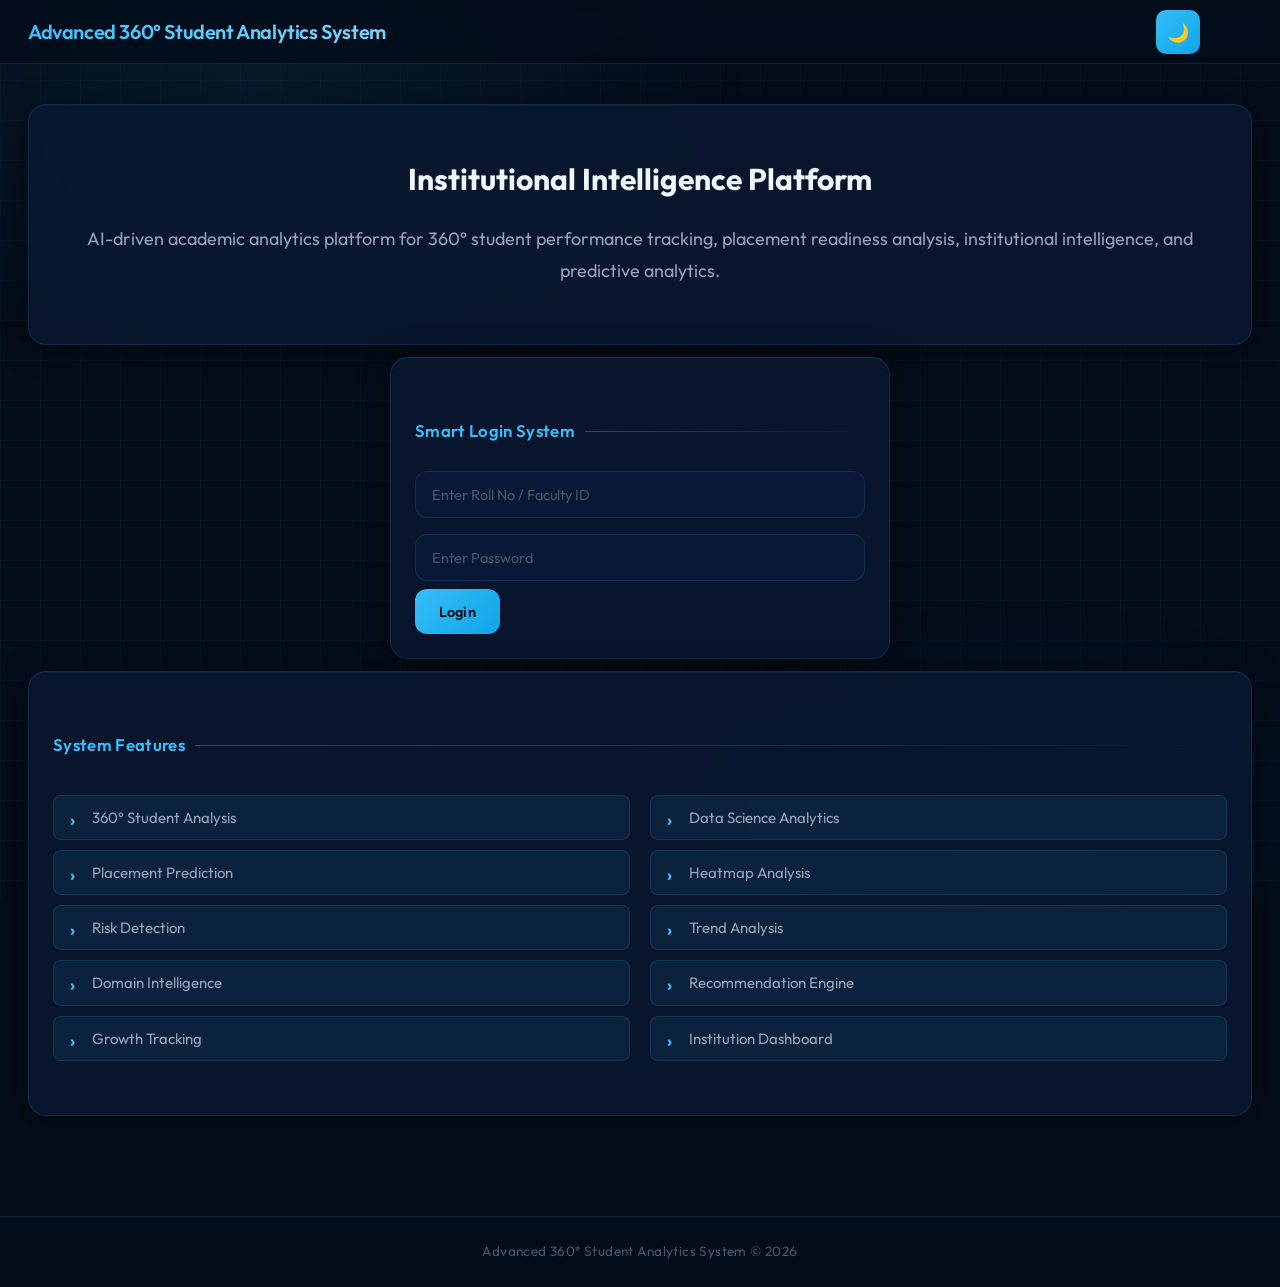
<file: index.html>
<!DOCTYPE html>
<html lang="en">

<head>

    <meta charset="UTF-8">

    <meta name="viewport"
          content="width=device-width, initial-scale=1.0">

    <title>
        Advanced 360° Student Analytics System
    </title>

    <link rel="stylesheet"
          href="css/style.css">

</head>

<body>


    <!-- HEADER -->
    <header>

        <h1>

            Advanced 360° Student Analytics System

        </h1>

        <button id="themeToggle"
            class="theme-toggle">
        🌙
    </button>

    </header>



    <!-- MAIN CONTAINER -->
    <div class="container">


        <!-- HERO -->
        <div class="card"
             style="text-align:center;
                    padding:50px;">

            <h1 style="margin-bottom:20px;">

                Institutional Intelligence Platform

            </h1>

            <p style="font-size:18px;
                      line-height:1.8;">

                AI-driven academic analytics platform
                for 360° student performance tracking,
                placement readiness analysis,
                institutional intelligence,
                and predictive analytics.

            </p>

        </div>



        <!-- SMART LOGIN -->
        <div class="card"
             style="max-width:500px;
                    margin:auto;">

            <h2 class="section-title"
                style="text-align:center;">

                Smart Login System

            </h2>


            <input type="text"
                   id="userID"
                   placeholder="Enter Roll No / Faculty ID">

            <input type="password"
                   id="password"
                   placeholder="Enter Password">

            <button onclick="smartLogin()">

                Login

            </button>

        </div>



        <!-- FEATURES -->
        <div class="card">

            <h2 class="section-title">

                System Features

            </h2>

            <div class="grid">

                <div>

                    <ul class="recommendation-list">

                        <li>360° Student Analysis</li>

                        <li>Placement Prediction</li>

                        <li>Risk Detection</li>

                        <li>Domain Intelligence</li>

                        <li>Growth Tracking</li>

                    </ul>

                </div>

                <div>

                    <ul class="recommendation-list">

                        <li>Data Science Analytics</li>

                        <li>Heatmap Analysis</li>

                        <li>Trend Analysis</li>

                        <li>Recommendation Engine</li>

                        <li>Institution Dashboard</li>

                    </ul>

                </div>

            </div>

        </div>


    </div>



    <!-- FOOTER -->
    <footer>

        Advanced 360° Student Analytics System
        © 2026

    </footer>


    <!-- JS -->
    <script src="js/config.js"></script>

    <script src="js/fetchData.js"></script>

    <script src="js/login.js"></script>

    <script src="js/theme.js"></script>


</body>

</html>
</file>
<file: css/style.css>
/* ═══════════════════════════════════════════════════
   FONTS
═══════════════════════════════════════════════════ */
@import url('https://fonts.googleapis.com/css2?family=Outfit:wght@300;400;500;600;700&family=JetBrains+Mono:wght@400;600&display=swap');

/* ═══════════════════════════════════════════════════
   DESIGN TOKENS
═══════════════════════════════════════════════════ */
:root{
    --bg-base:        #040d1a;
    --bg-surface:     #071224;
    --bg-card:        rgba(10,24,48,0.85);
    --bg-glass:       rgba(14,30,60,0.60);
    --bg-input:       rgba(10,28,58,0.70);

    --accent:         #38bdf8;
    --accent-glow:    rgba(56,189,248,0.18);
    --accent-mid:     #0ea5e9;
    --accent-dim:     rgba(56,189,248,0.08);

    --text-primary:   #f0f8ff;
    --text-secondary: #94a3b8;
    --text-muted:     #475569;

    --border:         rgba(56,189,248,0.12);
    --border-hover:   rgba(56,189,248,0.35);

    --red:   #ef4444;
    --amber: #f59e0b;
    --green: #22c55e;

    --radius-sm: 8px;
    --radius-md: 12px;
    --radius-lg: 18px;
    --radius-xl: 24px;

    --shadow-card:   0 4px 32px rgba(0,0,0,0.45), 0 1px 0 rgba(56,189,248,0.06) inset;
    --shadow-hover:  0 12px 48px rgba(0,0,0,0.55), 0 0 0 1px rgba(56,189,248,0.25);
    --shadow-glow:   0 0 32px rgba(56,189,248,0.20);

    --trans: 0.22s cubic-bezier(0.34,1.56,0.64,1);
    --trans-fast: 0.15s ease;
}

/* ═══════════════════════════════════════════════════
   RESET + BASE
═══════════════════════════════════════════════════ */
*{
    margin: 0;
    padding: 0;
    box-sizing: border-box;
}

::selection{
    background: rgba(56,189,248,0.30);
    color: var(--text-primary);
}

html{
    scroll-behavior: smooth;
}

body{
    font-family: 'Outfit', system-ui, sans-serif;
    background: var(--bg-base);
    color: var(--text-primary);
    min-height: 100vh;
    font-size: 15px;
    line-height: 1.6;
    overflow-x: hidden;

    /* Subtle animated grid background */
    background-image:
        linear-gradient(rgba(56,189,248,0.028) 1px, transparent 1px),
        linear-gradient(90deg, rgba(56,189,248,0.028) 1px, transparent 1px);
    background-size: 40px 40px;
    background-attachment: fixed;
}

/* Radial ambient glow behind page */
body::before{
    content: '';
    position: fixed;
    inset: 0;
    pointer-events: none;
    z-index: 0;
    background:
        radial-gradient(ellipse 60% 50% at 20% 10%, rgba(56,189,248,0.07) 0%, transparent 65%),
        radial-gradient(ellipse 50% 40% at 80% 90%, rgba(14,165,233,0.05) 0%, transparent 60%);
}

/* ═══════════════════════════════════════════════════
   HEADER
═══════════════════════════════════════════════════ */
header{
    position: sticky;
    top: 0;
    z-index: 100;
    background: rgba(4,13,26,0.80);
    backdrop-filter: blur(20px) saturate(1.4);
    -webkit-backdrop-filter: blur(20px) saturate(1.4);
    padding: 0 28px;
    height: 64px;
    display: flex;
    justify-content: space-between;
    align-items: center;
    border-bottom: 1px solid var(--border);
    animation: slideDown 0.5s ease both;
}

header h1,
header h2{
    font-size: 1.25rem;
    font-weight: 600;
    letter-spacing: -0.02em;
    background: linear-gradient(135deg, var(--accent) 0%, #7dd3fc 100%);
    -webkit-background-clip: text;
    -webkit-text-fill-color: transparent;
    background-clip: text;
}

@keyframes slideDown{
    from{ opacity:0; transform:translateY(-12px); }
    to{   opacity:1; transform:translateY(0); }
}

/* ═══════════════════════════════════════════════════
   CONTAINER
═══════════════════════════════════════════════════ */
.container{
    padding: 28px;
    position: relative;
    z-index: 1;
    transition: margin-right 0.3s ease, width 0.3s ease;
}

.container.shift{
    margin-right: 260px;
    width: calc(100% - 260px);
}

/* ═══════════════════════════════════════════════════
   LOGIN
═══════════════════════════════════════════════════ */
.login-container{
    width: 420px;
    max-width: 92%;
    margin: 80px auto;
    background: var(--bg-card);
    backdrop-filter: blur(24px);
    -webkit-backdrop-filter: blur(24px);
    padding: 48px 44px;
    border-radius: var(--radius-xl);
    border: 1px solid var(--border);
    box-shadow: var(--shadow-card);
    animation: fadeUp 0.5s ease both;

    /* Glowing top edge */
    position: relative;
    overflow: hidden;
}

.login-container::before{
    content: '';
    position: absolute;
    top: 0; left: 10%; right: 10%;
    height: 1px;
    background: linear-gradient(90deg, transparent, var(--accent), transparent);
    opacity: 0.7;
}

.login-container h2{
    text-align: center;
    margin-bottom: 32px;
    font-size: 1.6rem;
    font-weight: 700;
    letter-spacing: -0.03em;
    background: linear-gradient(135deg, var(--accent), #7dd3fc);
    -webkit-background-clip: text;
    -webkit-text-fill-color: transparent;
    background-clip: text;
}

@keyframes fadeUp{
    from{ opacity:0; transform:translateY(24px); }
    to{   opacity:1; transform:translateY(0); }
}

/* ═══════════════════════════════════════════════════
   FORM ELEMENTS
═══════════════════════════════════════════════════ */
input,
select,
textarea{
    width: 100%;
    padding: 13px 16px;
    margin: 8px 0;
    border: 1px solid var(--border);
    border-radius: var(--radius-md);
    background: var(--bg-input);
    color: var(--text-primary);
    font-family: 'Outfit', sans-serif;
    font-size: 14.5px;
    backdrop-filter: blur(8px);
    -webkit-backdrop-filter: blur(8px);
    transition: border-color var(--trans-fast), box-shadow var(--trans-fast), background var(--trans-fast);
}

input::placeholder,
textarea::placeholder{
    color: var(--text-muted);
}

input:focus,
select:focus,
textarea:focus{
    outline: none;
    border-color: var(--accent);
    background: rgba(10,28,58,0.90);
    box-shadow: 0 0 0 3px rgba(56,189,248,0.14), 0 0 16px rgba(56,189,248,0.08);
}

select option{
    background: var(--bg-surface);
}

button{
    background: linear-gradient(135deg, var(--accent) 0%, var(--accent-mid) 100%);
    color: #040d1a;
    border: none;
    padding: 13px 24px;
    border-radius: var(--radius-md);
    cursor: pointer;
    font-family: 'Outfit', sans-serif;
    font-size: 14.5px;
    font-weight: 600;
    letter-spacing: 0.01em;
    transition: transform var(--trans), box-shadow var(--trans), filter var(--trans-fast);
    position: relative;
    overflow: hidden;
}

button::after{
    content: '';
    position: absolute;
    inset: 0;
    background: rgba(255,255,255,0.12);
    opacity: 0;
    transition: opacity var(--trans-fast);
}

button:hover{
    transform: translateY(-2px);
    box-shadow: 0 8px 24px rgba(56,189,248,0.35);
    filter: brightness(1.08);
}

button:hover::after{ opacity: 1; }
button:active{ transform: translateY(0) scale(0.97); }

/* ═══════════════════════════════════════════════════
   DASHBOARD HEADER ROW
═══════════════════════════════════════════════════ */
.dashboard-header{
    display: flex;
    justify-content: space-between;
    align-items: center;
    padding: 18px 28px;
    padding-right: 80px;
    border-bottom: 1px solid var(--border);
    background: rgba(4,13,26,0.60);
    backdrop-filter: blur(12px);
    -webkit-backdrop-filter: blur(12px);
}

.logout-btn{
    background: rgba(239,68,68,0.12);
    color: #fca5a5;
    border: 1px solid rgba(239,68,68,0.30);
    padding: 9px 20px;
    border-radius: var(--radius-sm);
    cursor: pointer;
    font-weight: 600;
    transition: background var(--trans-fast), box-shadow var(--trans-fast), transform var(--trans);
}

.logout-btn:hover{
    background: rgba(239,68,68,0.22);
    box-shadow: 0 4px 16px rgba(239,68,68,0.20);
    transform: translateY(-1px);
}

/* ═══════════════════════════════════════════════════
   GRID
═══════════════════════════════════════════════════ */
.grid{
    display: grid;
    grid-template-columns: repeat(auto-fit, minmax(280px, 1fr));
    gap: 20px;
    margin: 24px 0;
    overflow: visible;
    /* reserve space so tooltips below the row aren't clipped by next section */
    padding-bottom: 20px;
    margin-bottom: 0px;
}

/* ═══════════════════════════════════════════════════
   CARDS
═══════════════════════════════════════════════════ */
.card{
    background: var(--bg-card);
    backdrop-filter: blur(20px) saturate(1.3);
    -webkit-backdrop-filter: blur(20px) saturate(1.3);
    padding: 24px;
    border-radius: var(--radius-lg);
    border: 1px solid var(--border);
    box-shadow: var(--shadow-card);
    margin-top: 20px;
    margin-bottom: 20px;
    transition: transform var(--trans), box-shadow var(--trans), border-color var(--trans-fast);
    position: relative;
    overflow: visible;     /* tooltips inside cards must not be clipped */
    animation: fadeUp 0.45s ease both;
}

/* Subtle shimmer line on top — clipped with border-radius, no overflow:hidden needed */
.card::before{
    content: '';
    position: absolute;
    top: 0; left: 0; right: 0;
    height: 1px;
    background: linear-gradient(90deg, transparent 0%, rgba(56,189,248,0.45) 50%, transparent 100%);
    border-radius: var(--radius-lg) var(--radius-lg) 0 0;
    opacity: 0;
    transition: opacity 0.3s ease;
    pointer-events: none;
}

.card:hover{
    transform: translateY(-5px);
    box-shadow: var(--shadow-hover);
    border-color: var(--border-hover);
}

.card:hover::before{ opacity: 1; }

.card h3{
    margin-bottom: 16px;
    font-size: 1rem;
    font-weight: 600;
    color: var(--accent);
    letter-spacing: 0.01em;
}

.card p{
    margin: 6px 0;
    line-height: 1.65;
    color: var(--text-secondary);
}

/* Staggered entrance animation for grids */
.grid .card:nth-child(1){ animation-delay: 0.05s; }
.grid .card:nth-child(2){ animation-delay: 0.10s; }
.grid .card:nth-child(3){ animation-delay: 0.15s; }
.grid .card:nth-child(4){ animation-delay: 0.20s; }
.grid .card:nth-child(5){ animation-delay: 0.25s; }
.grid .card:nth-child(6){ animation-delay: 0.30s; }

/* ═══════════════════════════════════════════════════
   KPI BOXES
═══════════════════════════════════════════════════ */
.kpi-box{
    background: var(--bg-card);
    backdrop-filter: blur(20px);
    -webkit-backdrop-filter: blur(20px);
    padding: 28px 24px;
    border-radius: var(--radius-lg);
    border: 1px solid var(--border);
    text-align: center;
    margin: 5px;
    box-shadow: var(--shadow-card);
    position: relative;
    overflow: visible;          /* must stay visible for tooltip */
    isolation: isolate;         /* own stacking context */
    transition: transform var(--trans), box-shadow var(--trans), border-color var(--trans-fast);
    animation: fadeUp 0.45s ease both;
}

/* Raise the hovered box above its siblings so tooltip floats on top */
.kpi-box:hover{
    z-index: 50;
}

.kpi-box::after{
    content: '';
    position: absolute;
    bottom: 0; left: 15%; right: 15%;
    height: 2px;
    background: linear-gradient(90deg, transparent, var(--accent), transparent);
    border-radius: 0 0 2px 2px;
    opacity: 0;
    transition: opacity 0.3s ease;
}

.kpi-box:hover{
    transform: translateY(-5px);
    box-shadow: var(--shadow-hover);
    border-color: var(--border-hover);
}

.kpi-box:hover::after{ opacity: 1; }

.kpi-box h2{
    color: var(--accent);
    margin-top: 10px;
    font-size: 2.4rem;
    font-weight: 700;
    letter-spacing: -0.04em;
    line-height: 1.1;
    /* Number count-up feel — will animate if JS adds .animate class */
    font-variant-numeric: tabular-nums;
}

.kpi-box p,
.kpi-box span{
    color: var(--text-secondary);
    font-size: 0.85rem;
    text-transform: uppercase;
    letter-spacing: 0.06em;
    font-weight: 500;
}

/* ═══════════════════════════════════════════════════
   KPI TOOLTIP
═══════════════════════════════════════════════════ */
.kpi-tooltip{
    display: none;
    position: absolute;
    top: calc(100% + 14px);
    left: 50%;
    transform: translateX(-50%);
    width: 280px;
    background: rgba(4,13,26,0.97);
    backdrop-filter: blur(20px);
    -webkit-backdrop-filter: blur(20px);
    color: var(--text-primary);
    border: 1px solid var(--border-hover);
    border-radius: var(--radius-md);
    padding: 16px 18px;
    text-align: left;
    z-index: 9999;
    box-shadow: 0 20px 48px rgba(0,0,0,0.70), 0 0 0 1px rgba(56,189,248,0.10) inset;
    font-size: 13px;
    line-height: 1.65;
    pointer-events: auto;
    animation: tooltipIn 0.18s ease both;
}

/* Up-pointing arrow caret */
.kpi-tooltip::before{
    content: '';
    position: absolute;
    top: -7px;
    left: 50%;
    transform: translateX(-50%);
    border: 6px solid transparent;
    border-bottom-color: var(--border-hover);
    border-top: none;
}

.kpi-tooltip::after{
    content: '';
    position: absolute;
    top: -5px;
    left: 50%;
    transform: translateX(-50%);
    border: 5px solid transparent;
    border-bottom-color: rgba(4,13,26,0.97);
    border-top: none;
}

.kpi-box:hover .kpi-tooltip{ display: block; }

.kpi-tooltip h4{
    color: var(--accent);
    margin-bottom: 10px;
    font-size: 0.85rem;
    font-weight: 600;
    text-transform: uppercase;
    letter-spacing: 0.06em;
}

@keyframes tooltipIn{
    from{ opacity:0; transform:translateX(-50%) translateY(6px); }
    to{   opacity:1; transform:translateX(-50%) translateY(0); }
}

/* ═══════════════════════════════════════════════════
   SCORE CARDS
═══════════════════════════════════════════════════ */
.score-card{
    text-align: center;
    padding: 28px 24px;
}

.score-card h2{
    font-size: 3rem;
    font-weight: 700;
    letter-spacing: -0.05em;
    background: linear-gradient(135deg, var(--accent) 0%, #7dd3fc 60%, #e0f2fe 100%);
    -webkit-background-clip: text;
    -webkit-text-fill-color: transparent;
    background-clip: text;
    margin-top: 12px;
}

.score-card span{
    color: var(--text-secondary);
    font-size: 0.85rem;
    text-transform: uppercase;
    letter-spacing: 0.06em;
    font-weight: 500;
}

/* ═══════════════════════════════════════════════════
   STATUS COLORS
═══════════════════════════════════════════════════ */
.high{
    background: rgba(34,197,94,0.15) !important;
    color: #86efac !important;
    border: 1px solid rgba(34,197,94,0.30) !important;
}

.medium{
    background: rgba(245,158,11,0.15) !important;
    color: #fcd34d !important;
    border: 1px solid rgba(245,158,11,0.30) !important;
}

.low{
    background: rgba(239,68,68,0.15) !important;
    color: #fca5a5 !important;
    border: 1px solid rgba(239,68,68,0.30) !important;
}

/* ═══════════════════════════════════════════════════
   TABLES
═══════════════════════════════════════════════════ */
.table-container{
    overflow-x: auto;
    border-radius: var(--radius-md);
    border: 1px solid var(--border);
}

.table-container::-webkit-scrollbar{
    height: 6px;
}

.table-container::-webkit-scrollbar-track{
    background: transparent;
}

.table-container::-webkit-scrollbar-thumb{
    background: var(--border-hover);
    border-radius: 3px;
}

table{
    width: 100%;
    border-collapse: collapse;
    font-size: 14px;
}

table th{
    background: rgba(56,189,248,0.07);
    color: var(--accent);
    padding: 14px 16px;
    text-align: center;
    font-size: 0.78rem;
    font-weight: 600;
    text-transform: uppercase;
    letter-spacing: 0.06em;
    border-bottom: 1px solid var(--border);
    position: sticky;
    top: 0;
    backdrop-filter: blur(8px);
    -webkit-backdrop-filter: blur(8px);
}

table td{
    background: transparent;
    padding: 13px 16px;
    text-align: center;
    border-bottom: 1px solid rgba(56,189,248,0.05);
    color: var(--text-secondary);
    transition: background var(--trans-fast), color var(--trans-fast);
}

table tr:hover td{
    background: rgba(56,189,248,0.05);
    color: var(--text-primary);
}

table tr:last-child td{
    border-bottom: none;
}

/* ═══════════════════════════════════════════════════
   HEATMAP COLORS
═══════════════════════════════════════════════════ */
.heat-high{
    background: rgba(34,197,94,0.22) !important;
    color: #86efac !important;
}

.heat-medium{
    background: rgba(245,158,11,0.22) !important;
    color: #fcd34d !important;
}

.heat-low{
    background: rgba(239,68,68,0.22) !important;
    color: #fca5a5 !important;
}

/* ═══════════════════════════════════════════════════
   ANALYTICS BOX
═══════════════════════════════════════════════════ */
.analytics-box{
    background: var(--bg-glass);
    backdrop-filter: blur(16px);
    -webkit-backdrop-filter: blur(16px);
    padding: 22px 24px;
    border-left: 3px solid var(--accent);
    border-top: 1px solid var(--border);
    border-right: 1px solid var(--border);
    border-bottom: 1px solid var(--border);
    border-radius: 0 var(--radius-md) var(--radius-md) 0;
    margin-top: 20px;
    position: relative;
    overflow: hidden;
    transition: border-color var(--trans-fast), box-shadow var(--trans-fast);
}

.analytics-box::before{
    content: '';
    position: absolute;
    left: 0; top: 10%; bottom: 10%;
    width: 3px;
    background: linear-gradient(180deg, transparent, var(--accent), transparent);
    opacity: 0;
    transition: opacity 0.3s;
}

.analytics-box:hover{ box-shadow: var(--shadow-glow); }
.analytics-box:hover::before{ opacity: 1; }

.analytics-box h3{
    margin-bottom: 12px;
    font-size: 0.95rem;
    font-weight: 600;
    color: var(--accent);
}

/* ═══════════════════════════════════════════════════
   ALERT BOXES
═══════════════════════════════════════════════════ */
.alert{
    padding: 16px 20px;
    border-radius: var(--radius-md);
    margin: 16px 0;
    font-weight: 500;
    font-size: 0.9rem;
    display: flex;
    align-items: center;
    gap: 12px;
    border: 1px solid transparent;
    animation: slideIn 0.3s ease both;
}

@keyframes slideIn{
    from{ opacity:0; transform:translateX(-12px); }
    to{   opacity:1; transform:translateX(0); }
}

.alert-danger{
    background: rgba(239,68,68,0.12);
    color: #fca5a5;
    border-color: rgba(239,68,68,0.28);
}

.alert-warning{
    background: rgba(245,158,11,0.12);
    color: #fcd34d;
    border-color: rgba(245,158,11,0.28);
}

.alert-success{
    background: rgba(34,197,94,0.12);
    color: #86efac;
    border-color: rgba(34,197,94,0.28);
}

/* ═══════════════════════════════════════════════════
   CHART CONTAINERS
═══════════════════════════════════════════════════ */
.chart-container{
    width: 100%;
    height: 380px;
    background: var(--bg-card);
    backdrop-filter: blur(20px);
    -webkit-backdrop-filter: blur(20px);
    padding: 24px;
    border-radius: var(--radius-lg);
    border: 1px solid var(--border);
}

.small-chart-container{
    width: 100%;
    max-width: 450px;
    height: 300px;
    margin: auto;
    position: relative;
}

.radar-container{
    height:750px;
    max-width:700px;
    margin:0 auto;
}

#radarChart{
    max-height:none !important;
}

/* ═══════════════════════════════════════════════════
   STUDENT PROFILE
═══════════════════════════════════════════════════ */
.profile-box{
    display: flex;
    align-items: center;
    gap: 24px;
}

.profile-avatar{
    width: 72px;
    height: 72px;
    border-radius: 50%;
    background: linear-gradient(135deg, var(--accent), var(--accent-mid));
    display: flex;
    justify-content: center;
    align-items: center;
    font-size: 1.5rem;
    font-weight: 700;
    color: #040d1a;
    flex-shrink: 0;
    box-shadow: 0 0 0 3px rgba(56,189,248,0.20), 0 0 20px rgba(56,189,248,0.15);
    transition: box-shadow var(--trans), transform var(--trans);
}

.profile-avatar:hover{
    transform: scale(1.05);
    box-shadow: 0 0 0 4px rgba(56,189,248,0.40), 0 0 32px rgba(56,189,248,0.25);
}

/* ═══════════════════════════════════════════════════
   RECOMMENDATION LIST
═══════════════════════════════════════════════════ */
.recommendation-list{
    margin-top: 12px;
    padding-left: 0;
    list-style: none;
}

.recommendation-list li{
    margin: 10px 0;
    line-height: 1.55;
    padding: 10px 14px 10px 38px;
    background: var(--accent-dim);
    border-radius: var(--radius-sm);
    border: 1px solid var(--border);
    color: var(--text-secondary);
    position: relative;
    transition: background var(--trans-fast), color var(--trans-fast);
}

.recommendation-list li::before{
    content: '›';
    position: absolute;
    left: 16px;
    color: var(--accent);
    font-size: 1.1rem;
    font-weight: 700;
}

.recommendation-list li:hover{
    background: rgba(56,189,248,0.12);
    color: var(--text-primary);
}

/* ═══════════════════════════════════════════════════
   MAIN CONTENT
═══════════════════════════════════════════════════ */
.main-content{
    margin-left: 260px;
    padding: 28px;
    transition: margin-left 0.3s ease;
}

/* ═══════════════════════════════════════════════════
   FILTER BOX
═══════════════════════════════════════════════════ */
.filter-box{
    display: flex;
    gap: 12px;
    flex-wrap: wrap;
    margin-bottom: 24px;
    padding: 16px 20px;
    background: var(--bg-glass);
    backdrop-filter: blur(12px);
    -webkit-backdrop-filter: blur(12px);
    border-radius: var(--radius-md);
    border: 1px solid var(--border);
}

/* ═══════════════════════════════════════════════════
   SECTION TITLE
═══════════════════════════════════════════════════ */
.section-title{
    margin: 36px 0 18px;
    font-size: 1.05rem;
    font-weight: 600;
    color: var(--accent);
    letter-spacing: 0.02em;
    display: flex;
    align-items: center;
    gap: 10px;
}

.section-title::after{
    content: '';
    flex: 1;
    height: 1px;
    background: linear-gradient(90deg, var(--border-hover), transparent);
}

/* ═══════════════════════════════════════════════════
   SIDEBAR (RIGHT)
═══════════════════════════════════════════════════ */
.sidebar{
    position: fixed;
    top: 0;
    right: -280px;
    width: 260px;
    height: 100%;
    background: rgba(4,13,26,0.96);
    backdrop-filter: blur(24px) saturate(1.4);
    -webkit-backdrop-filter: blur(24px) saturate(1.4);
    color: var(--text-primary);
    transition: right 0.35s cubic-bezier(0.22,1,0.36,1);
    z-index: 9999;
    padding-top: 72px;
    overflow-y: auto;
    border-left: 1px solid var(--border);
    box-shadow: -8px 0 40px rgba(0,0,0,0.50);
}

.sidebar.active{ right: 0; }

.sidebar h3{
    padding: 16px 20px;
    font-size: 0.8rem;
    font-weight: 600;
    text-transform: uppercase;
    letter-spacing: 0.10em;
    color: var(--accent);
    border-bottom: 1px solid var(--border);
}

.sidebar ul{
    list-style: none;
    padding: 8px 0;
}

.sidebar ul li{
    padding: 13px 20px;
    cursor: pointer;
    border-bottom: 1px solid rgba(56,189,248,0.05);
    color: var(--text-secondary);
    font-size: 0.9rem;
    font-weight: 500;
    transition: background var(--trans-fast), color var(--trans-fast), padding-left var(--trans-fast);
    display: flex;
    align-items: center;
    gap: 10px;
}

.sidebar ul li:hover{
    background: var(--accent-dim);
    color: var(--text-primary);
    padding-left: 26px;
    border-left: 2px solid var(--accent);
}

/* ═══════════════════════════════════════════════════
   HAMBURGER MENU BUTTON
═══════════════════════════════════════════════════ */
.menu-btn{
    position: fixed;
    top: 14px;
    right: 20px;
    font-size: 22px;
    color: var(--accent);
    cursor: pointer;
    z-index: 10000;
    background: rgba(56,189,248,0.08);
    border: 1px solid var(--border);
    padding: 9px 13px;
    border-radius: var(--radius-sm);
    backdrop-filter: blur(8px);
    -webkit-backdrop-filter: blur(8px);
    transition: background var(--trans-fast), box-shadow var(--trans), transform var(--trans);
    line-height: 1;
}

.menu-btn:hover{
    background: rgba(56,189,248,0.16);
    box-shadow: 0 0 16px rgba(56,189,248,0.20);
    transform: scale(1.05);
}

/* ═══════════════════════════════════════════════════
   BADGES
═══════════════════════════════════════════════════ */
.badge{
    display: inline-flex;
    align-items: center;
    padding: 4px 12px;
    border-radius: 20px;
    font-size: 0.75rem;
    font-weight: 600;
    letter-spacing: 0.03em;
    border: 1px solid transparent;
}

.badge-success{
    background: rgba(34,197,94,0.12);
    color: #86efac;
    border-color: rgba(34,197,94,0.25);
}

.badge-warning{
    background: rgba(245,158,11,0.12);
    color: #fcd34d;
    border-color: rgba(245,158,11,0.25);
}

.badge-danger{
    background: rgba(239,68,68,0.12);
    color: #fca5a5;
    border-color: rgba(239,68,68,0.25);
}

/* ═══════════════════════════════════════════════════
   LOADER
═══════════════════════════════════════════════════ */
.loader{
    width: 48px;
    height: 48px;
    margin: auto;
    position: relative;
}

.loader::before,
.loader::after{
    content: '';
    position: absolute;
    inset: 0;
    border-radius: 50%;
}

.loader::before{
    border: 3px solid rgba(56,189,248,0.10);
}

.loader::after{
    border: 3px solid transparent;
    border-top-color: var(--accent);
    animation: spin 0.9s cubic-bezier(0.5,0,0.5,1) infinite;
}

@keyframes spin{
    to{ transform: rotate(360deg); }
}

/* ═══════════════════════════════════════════════════
   CALCULATION FLOW
═══════════════════════════════════════════════════ */
.calc-flow{
    display: flex;
    flex-wrap: wrap;
    justify-content: center;
    align-items: center;
    gap: 16px;
    margin-top: 24px;
}

.calc-step{
    width: 220px;
    min-height: 200px;
    background: var(--bg-card);
    backdrop-filter: blur(16px);
    -webkit-backdrop-filter: blur(16px);
    border: 1px solid var(--border);
    border-radius: var(--radius-lg);
    padding: 22px 18px;
    text-align: center;
    transition: transform var(--trans), box-shadow var(--trans), border-color var(--trans-fast);
    position: relative;
    overflow: hidden;
}

.calc-step::before{
    content: '';
    position: absolute;
    top: 0; left: 0; right: 0;
    height: 2px;
    background: linear-gradient(90deg, transparent, var(--accent), transparent);
    opacity: 0;
    transition: opacity 0.3s;
}

.calc-step:hover{
    transform: translateY(-4px);
    box-shadow: var(--shadow-hover);
    border-color: var(--border-hover);
}

.calc-step:hover::before{ opacity: 1; }

.calc-step h4{
    color: var(--accent);
    margin-bottom: 14px;
    font-size: 0.9rem;
    font-weight: 600;
    text-transform: uppercase;
    letter-spacing: 0.06em;
}

.calc-step ul{ list-style: none; padding: 0; }

.calc-step li{
    margin: 8px 0;
    color: var(--text-secondary);
    font-size: 0.88rem;
}

.calc-arrow{
    font-size: 2rem;
    color: var(--accent);
    font-weight: 300;
    opacity: 0.6;
}

/* ═══════════════════════════════════════════════════
   FORMULA GRID
═══════════════════════════════════════════════════ */
.formula-grid{
    display: grid;
    grid-template-columns: repeat(auto-fit, minmax(240px, 1fr));
    gap: 18px;
    margin-top: 28px;
}

.formula-card{
    background: var(--bg-card);
    backdrop-filter: blur(16px);
    -webkit-backdrop-filter: blur(16px);
    border-left: 3px solid var(--accent);
    border-top: 1px solid var(--border);
    border-right: 1px solid var(--border);
    border-bottom: 1px solid var(--border);
    padding: 20px 18px;
    border-radius: 0 var(--radius-md) var(--radius-md) 0;
    transition: transform var(--trans), box-shadow var(--trans-fast);
}

.formula-card:hover{
    transform: translateX(3px);
    box-shadow: var(--shadow-glow);
}

.formula-card h4{
    color: var(--accent);
    margin-bottom: 10px;
    font-size: 0.88rem;
    font-weight: 600;
    text-transform: uppercase;
    letter-spacing: 0.06em;
}

.formula-card p{
    color: var(--text-secondary);
    font-size: 0.9rem;
    line-height: 1.6;
}

/* ═══════════════════════════════════════════════════
   CALC ACCORDION
═══════════════════════════════════════════════════ */
.calc-accordion{ margin-bottom: 12px; }

.calc-btn{
    width: 100%;
    text-align: left;
    background: var(--bg-card);
    backdrop-filter: blur(12px);
    -webkit-backdrop-filter: blur(12px);
    color: var(--text-primary);
    border: 1px solid var(--border);
    padding: 16px 20px;
    font-family: 'Outfit', sans-serif;
    font-size: 0.95rem;
    font-weight: 500;
    border-radius: var(--radius-md);
    cursor: pointer;
    transition: background var(--trans-fast), border-color var(--trans-fast), color var(--trans-fast);
    display: flex;
    justify-content: space-between;
    align-items: center;
}

.calc-btn::after{
    content: '›';
    font-size: 1.2rem;
    color: var(--accent);
    transform: rotate(90deg);
    transition: transform 0.25s ease;
}

.calc-btn:hover{
    background: var(--accent-dim);
    border-color: var(--border-hover);
    color: var(--accent);
}

.calc-btn.open::after{
    transform: rotate(-90deg);
}

.calc-content{
    display: none;
    margin-top: 8px;
    padding: 20px;
    background: rgba(4,13,26,0.70);
    backdrop-filter: blur(12px);
    -webkit-backdrop-filter: blur(12px);
    border-radius: var(--radius-md);
    border: 1px solid var(--border);
    animation: fadeUp 0.2s ease;
}

.calc-content.active{ display: block; }

.formula-box{
    margin-top: 14px;
    background: var(--accent-dim);
    border: 1px solid var(--border-hover);
    padding: 14px 16px;
    border-radius: var(--radius-sm);
    color: var(--text-primary);
    font-family: 'JetBrains Mono', monospace;
    font-weight: 600;
    font-size: 0.88rem;
    line-height: 1.7;
}

.calc-item{
    background: var(--bg-card);
    padding: 12px 16px;
    margin: 10px 0;
    border-radius: var(--radius-sm);
    border-left: 3px solid var(--accent);
    color: var(--text-secondary);
    font-size: 0.88rem;
    transition: background var(--trans-fast), color var(--trans-fast);
}

.calc-item:hover{
    background: var(--accent-dim);
    color: var(--text-primary);
}

/* ═══════════════════════════════════════════════════
   ADMIN SECTION
═══════════════════════════════════════════════════ */
.admin-section{ display: none; }
.admin-section.active{
    display: block;
    animation: fadeUp 0.3s ease both;
}

/* ═══════════════════════════════════════════════════
   FOOTER
═══════════════════════════════════════════════════ */
footer{
    text-align: center;
    padding: 24px 28px;
    margin-top: 60px;
    background: rgba(4,13,26,0.80);
    backdrop-filter: blur(12px);
    -webkit-backdrop-filter: blur(12px);
    color: var(--text-muted);
    font-size: 0.85rem;
    border-top: 1px solid var(--border);
    letter-spacing: 0.03em;
}

/* ═══════════════════════════════════════════════════
   SCROLLBAR
═══════════════════════════════════════════════════ */
::-webkit-scrollbar{ width: 6px; }
::-webkit-scrollbar-track{ background: transparent; }
::-webkit-scrollbar-thumb{
    background: rgba(56,189,248,0.20);
    border-radius: 3px;
}
::-webkit-scrollbar-thumb:hover{
    background: rgba(56,189,248,0.40);
}

/* ═══════════════════════════════════════════════════
   UTILITY ANIMATIONS
═══════════════════════════════════════════════════ */
@keyframes pulse-glow{
    0%,100%{ box-shadow: 0 0 0 0 rgba(56,189,248,0.25); }
    50%{     box-shadow: 0 0 0 8px rgba(56,189,248,0); }
}

.pulse{ animation: pulse-glow 2s ease-in-out infinite; }

/* ═══════════════════════════════════════════════════
   RESPONSIVE
═══════════════════════════════════════════════════ */
@media (max-width: 1024px){
    .main-content{ margin-left: 0; }
}

@media (max-width: 768px){
    .grid{
        grid-template-columns: 1fr;
    }

    .main-content{
        margin-left: 0;
        padding: 16px;
    }

    .container{
        padding: 16px;
    }

    .container.shift{
        margin-right: 0;
        width: 100%;
    }

    .profile-box{
        flex-direction: column;
        text-align: center;
    }

    .profile-avatar{
        margin: 0 auto;
    }

    header{
        flex-direction: column;
        height: auto;
        gap: 10px;
        padding: 16px;
    }

    .dashboard-header{
        flex-direction: column;
        gap: 12px;
        padding: 16px;
    }

    .kpi-box h2{ font-size: 2rem; }
    .score-card h2{ font-size: 2.4rem; }

    .calc-flow{ flex-direction: column; align-items: center; }
    .calc-arrow{ transform: rotate(90deg); }

    .formula-grid{ grid-template-columns: 1fr; }

    .kpi-tooltip{
        width: 240px;
        left: 0;
        transform: none;
    }
}

@media (max-width: 480px){
    .login-container{
        padding: 32px 24px;
    }

    .card{ padding: 18px; }
    .kpi-box{ padding: 20px 16px; }

    .filter-box{
        flex-direction: column;
    }
}

/* ═══════════════════════════════════════════════════
   PRINT
═══════════════════════════════════════════════════ */
@media print{
    body{
        background: white;
        color: black;
        background-image: none;
    }
    body::before{ display: none; }
    .sidebar, .menu-btn, .logout-btn{ display: none; }
    .card, .kpi-box{
        box-shadow: none;
        border: 1px solid #ddd;
    }
}

@media(max-width:768px){

    .student-modal{

        padding:10px;
        display:flex;
        justify-content:center;
        align-items:flex-start;
    }

    .student-modal-content{

        width:100%;
        max-width:100%;
        margin:0;
        border-radius:12px;
        padding:15px;
        max-height:90vh;
        overflow-y:auto;
    }
}

.close-modal:hover{

    color:white;

}

@media (max-width: 768px){

    body{
        overflow-x:hidden;
    }

    .container,
    .main-content{
        width:100% !important;
        margin:0 !important;
        padding:12px !important;
    }

    .card,
    .kpi-box,
    .chart-container{
        width:100%;
        margin:12px 0;
    }
}

@media (max-width:768px){

    .login-container{
        margin:40px auto;
        text-align:center;
    }

    .login-container button{
        display:block;
        margin:20px auto 0;
        width:100%;
        max-width:250px;
    }
}

@media (max-width:768px){

    .kpi-box{
        position:relative;
    }

    .kpi-tooltip{
        width:calc(100vw - 40px);
        max-width:320px;
        left:50%;
        right:auto;
        top:100%;
        transform:translateX(-50%);
        white-space:normal;
        z-index:99999;
    }
}

.table-container{
    width:100%;
    overflow-x:auto !important;
    -webkit-overflow-scrolling:touch;
}

.table-container table{
    min-width:700px;
}

.heatmap-container{
    overflow-x:auto;
    width:100%;
    -webkit-overflow-scrolling:touch;
}

@media (max-width:768px){

    .filter-box{
        display:flex;
        flex-direction:column;
        gap:10px;
    }

    .filter-box input,
    .filter-box select,
    .filter-box button{
        width:100%;
    }

    .filter-box button{
        margin-top:0;
    }
}

@media (max-width:768px){

    .export-section,
    .report-actions{
        display:flex;
        flex-direction:column;
        gap:10px;
        width:100%;
    }

    .export-section button,
    .report-actions button{
        width:100%;
    }
}

@media (max-width:768px){

    .menu-btn{

    position:fixed !important;

    top:15px !important;

    right:15px !important;

    width:50px;
    height:50px;

    display:flex !important;

    align-items:center;
    justify-content:center;

    z-index:999999 !important;

    visibility:visible !important;

    opacity:1 !important;
}

    .sidebar.active{
        right:0;
    }

    header{
        padding-right:60px;
    }
}

.feedback-row,
.score-row{
    display:flex;
    flex-wrap:wrap;
    gap:10px;
    align-items:center;
}

.feedback-row input,
.score-row input{
    min-width:120px;
}

@media(max-width:768px){

    .feedback-row,
    .score-row{
        flex-direction:column;
        align-items:stretch;
    }

    .feedback-row span,
    .score-row span{
        width:100%;
        word-break:break-word;
    }
}

.student-modal{
    display:none;
    position:fixed;
    inset:0;
    z-index:999999;
    background:rgba(0,0,0,0.8);
    overflow-y:auto;
    padding:10px;
}

.student-modal-content{
    width:100%;
    max-width:1100px;
    margin:20px auto;
    max-height:none;
    overflow:visible;
}

@media(max-width:768px){

    .student-modal{
        padding:5px;
    }

    .student-modal-content{
        width:100%;
        margin:10px auto;
        padding:15px;
        border-radius:12px;
        max-height:none;
        overflow-x:auto;
    }

    .close-modal{
        position:sticky;
        top:0;
        float:right;
        z-index:10;
        background:#1e293b;
        padding:5px 10px;
        border-radius:8px;
    }
}

.small-chart-container{
    width:100%;
    max-width:420px;
    margin:auto;
    position:relative;
}

canvas{
    max-width:100%;
}

.chart-container{
    overflow-x:auto;
}

@media (max-width:768px){

    .sidebar.active{
        right:0 !important;
    }

    .container.shift{
        margin-right:0 !important;
        width:100% !important;
    }
}

@media(max-width:768px){

    .search-toolbar{
        display:flex !important;
        flex-direction:column !important;
        gap:10px;
        width:100%;
    }

    #cpStudentSearch,
    #mentorStudentSearch{
        width:100% !important;
    }

    .search-toolbar button{
        width:100%;
    }
}

#cpPerformanceHeatmap,
#mentorPerformanceHeatmap,
#studentPerformanceHeatmap,
#cpCorrelationHeatmap,
#mentorCorrelationHeatmap,
#studentCorrelationHeatmap{

    overflow-x:auto;
    width:100%;
    -webkit-overflow-scrolling:touch;
}

#cpPerformanceHeatmap table,
#mentorPerformanceHeatmap table,
#studentPerformanceHeatmap table,
#cpCorrelationHeatmap table,
#mentorCorrelationHeatmap table,
#studentCorrelationHeatmap table{

    min-width:900px;
}

@media(max-width:768px){

    .dashboard-header{

        flex-direction:column;
        align-items:center;
        text-align:center;
        gap:12px;
        padding:15px;
    }

    .dashboard-header h2{

        font-size:1.8rem;
    }

    .logout-btn{

        width:140px;
    }
}

@media(max-width:768px){

    .card button{

        width:100%;
        margin-bottom:10px;
    }
}

@media(max-width:768px){

    .profile-box{
        flex-direction:column;
        text-align:center;
    }

    .card{
        margin:10px 0;
    }

    .section-title{
        font-size:1rem;
    }

    .recommendation-list li{

    display:flex;
    align-items:flex-start;
    gap:10px;
    padding:12px 15px;
}

.recommendation-list li::before{

    position:static;
    flex-shrink:0;
    content:"•";
}
}

@media (max-width:768px){

    canvas{
        max-height:300px !important;
    }

    .card canvas{
        width:100% !important;
       max-height:300px;
    }
}

@media(max-width:768px){

    .upload-card{
        width:100%;
        padding:18px;
    }

    .upload-card button{
        width:100%;
    }

    .upload-card select{
        width:100%;
    }

}

.container{
    max-width:100%;
}

.card{
    margin:12px 0;
}

canvas{
    max-width:100%;
}

@media(max-width:768px){

    canvas{
        max-height:260px;
    }

}

@media(max-width:768px){

    .close-modal{
    position:fixed !important;
    top:15px !important;
    right:15px !important;

    width:48px;
    height:48px;

    display:flex;
    align-items:center;
    justify-content:center;

    background:#1e293b;
    color:#38bdf8;

    font-size:30px;
    font-weight:bold;

    border-radius:12px;

    cursor:pointer;

    z-index:9999999;

    box-shadow:0 0 20px rgba(56,189,248,.35);
}

}

.student-modal-content{
    position:relative;
}

@media(max-width:768px){

    .upload-card{

        width:100%;

        padding:20px;

    }

    .upload-card button{

        width:100%;

        min-height:50px;

        font-size:16px;

    }

    .upload-card input[type=file]{

        width:100%;

    }

    .upload-card select{

        width:100%;

    }

}

@media(max-width:768px){

    .menu-btn{

        position:fixed;

        top:18px;

        right:15px;

        width:45px;

        height:45px;

        display:flex;

        align-items:center;

        justify-content:center;

        z-index:100001;

    }

    header,
    .dashboard-header{

        padding-right:75px !important;

    }

}

@media(max-width:768px){

    .sidebar{

        position:fixed;

        top:0;

        right:-100%;

        width:85vw;

        max-width:320px;

        height:100vh;

        z-index:999998;
    }

    .sidebar.active{

        right:0;
    }

}

@media(max-width:768px){

    #studentDetailContent .grid{

        display:grid !important;

        grid-template-columns:1fr !important;

        gap:15px !important;
    }

    #studentDetailContent .card{

        width:100% !important;
        margin:0 !important;
    }
}

@media(max-width:768px){

    .card button{

        width:100% !important;

        min-height:52px;

        font-size:16px;
    }

    .card select{

        width:100% !important;
    }

    .card input[type=file]{

        width:100% !important;
    }

}

/* STUDENT DETAIL MODAL */

.student-modal{
    display:none;
    position:fixed;
    inset:0;
    background:rgba(0,0,0,.88);
    z-index:999999;
    overflow-y:auto;
    padding:20px;
}

.student-modal-content{
    width:95%;
    max-width:1100px;
    margin:20px auto;
    background:#071224;
    border-radius:20px;
    padding:25px;
    border:1px solid rgba(56,189,248,.2);
}

.close-modal{
    position:sticky;
    top:10px;
    float:right;
    font-size:32px;
    cursor:pointer;
    color:#38bdf8;
    z-index:999999;
}

/* MOBILE DASHBOARD FIX */

@media(max-width:768px){

    .dashboard-header{
        display:flex;
        flex-direction:column;
        align-items:center;
        text-align:center;
        gap:12px;
        padding:20px 70px 20px 20px;
    }

    .dashboard-header h2{
        font-size:2rem;
    }

    .logout-btn{
        width:180px;
        margin:auto;
    }

}

#studentDetailContent{
    position:relative;
    overflow:visible;
}

#studentDetailContent .card{
    position:relative !important;
    width:100% !important;
}

#studentDetailContent .grid{
    display:grid !important;
    grid-template-columns:1fr !important;
    gap:15px;
}
/* ═══════════════════════════════════════════════════
   DEFINITIVE MODAL FIX — overrides all previous rules
═══════════════════════════════════════════════════ */

/* Backdrop */
.student-modal{
    display: none !important;
    position: fixed !important;
    inset: 0 !important;
    z-index: 999999 !important;
    background: rgba(2, 8, 20, 0.92) !important;
    backdrop-filter: blur(6px) !important;
    -webkit-backdrop-filter: blur(6px) !important;
    overflow-y: auto !important;
    padding: 0 !important;
    /* flex layout so content is truly centred */
    align-items: flex-start !important;
    justify-content: center !important;
}

/* When JS sets display:flex / display:block to open it */
.student-modal[style*="display:block"],
.student-modal[style*="display: block"],
.student-modal[style*="display:flex"],
.student-modal[style*="display: flex"]{
    display: flex !important;
}

/* Modal box */
.student-modal-content{
    position: relative !important;
    width: 92% !important;
    max-width: 860px !important;
    margin: 60px auto 40px !important;   /* 60px top clears the header */
    background: #071224 !important;
    border: 1px solid rgba(56,189,248,0.25) !important;
    border-radius: 20px !important;
    padding: 32px 28px 28px !important;
    box-shadow: 0 24px 80px rgba(0,0,0,0.7), 0 0 0 1px rgba(56,189,248,0.08) inset !important;
    overflow: visible !important;
    /* top accent line */
    isolation: isolate;
}

.student-modal-content::before{
    content: '';
    position: absolute;
    top: 0; left: 8%; right: 8%;
    height: 1px;
    background: linear-gradient(90deg, transparent, rgba(56,189,248,0.6), transparent);
    border-radius: 20px 20px 0 0;
}

/* Close button — always visible, top-right of the modal box */
.close-modal{
    position: absolute !important;
    top: 14px !important;
    right: 18px !important;
    float: none !important;
    width: 36px !important;
    height: 36px !important;
    display: flex !important;
    align-items: center !important;
    justify-content: center !important;
    background: rgba(56,189,248,0.08) !important;
    border: 1px solid rgba(56,189,248,0.20) !important;
    border-radius: 10px !important;
    color: #38bdf8 !important;
    font-size: 20px !important;
    font-weight: 700 !important;
    cursor: pointer !important;
    z-index: 10 !important;
    transition: background 0.15s ease, box-shadow 0.15s ease !important;
    line-height: 1 !important;
}

.close-modal:hover{
    background: rgba(56,189,248,0.18) !important;
    box-shadow: 0 0 16px rgba(56,189,248,0.25) !important;
    color: #fff !important;
}

/* Mobile adjustments */
@media(max-width: 600px){

    .student-modal-content{
        width: 96% !important;
        margin: 12px auto 20px !important;
        padding: 24px 16px 20px !important;
        border-radius: 16px !important;
    }

    .close-modal{
        top: 10px !important;
        right: 12px !important;
    }
}

/* ═══════════════════════════════════════════════════
   DEFINITIVE SIDEBAR FIX
   Sidebar must ALWAYS be a direct child of <body>,
   positioned fixed. This CSS works regardless of
   where the element sits in the DOM.
═══════════════════════════════════════════════════ */

.sidebar{
    position: fixed !important;
    top: 0 !important;
    right: -280px !important;
    width: 260px !important;
    height: 100vh !important;
    background: rgba(4,13,26,0.98) !important;
    backdrop-filter: blur(24px) !important;
    -webkit-backdrop-filter: blur(24px) !important;
    border-left: 1px solid rgba(56,189,248,0.15) !important;
    z-index: 999998 !important;
    overflow-y: auto !important;
    padding-top: 70px !important;
    transition: right 0.35s cubic-bezier(0.22,1,0.36,1) !important;
    box-shadow: -8px 0 40px rgba(0,0,0,0.55) !important;
    /* Reset any inherited layout from parent (e.g. header flex) */
    display: block !important;
    flex: none !important;
    align-self: auto !important;
}

.sidebar.active{
    right: 0 !important;
}

.sidebar h3{
    padding: 16px 20px !important;
    font-size: 0.75rem !important;
    font-weight: 700 !important;
    text-transform: uppercase !important;
    letter-spacing: 0.12em !important;
    color: #38bdf8 !important;
    border-bottom: 1px solid rgba(56,189,248,0.12) !important;
    margin: 0 !important;
}

.sidebar ul{
    list-style: none !important;
    padding: 8px 0 !important;
    margin: 0 !important;
}

.sidebar ul li{
    padding: 13px 20px !important;
    cursor: pointer !important;
    border-bottom: 1px solid rgba(56,189,248,0.05) !important;
    color: #94a3b8 !important;
    font-size: 0.9rem !important;
    font-weight: 500 !important;
    transition: background 0.15s ease, color 0.15s ease, padding-left 0.15s ease !important;
    display: flex !important;
    align-items: center !important;
    gap: 10px !important;
    border-left: 2px solid transparent !important;
}

.sidebar ul li:hover{
    background: rgba(56,189,248,0.08) !important;
    color: #f0f8ff !important;
    padding-left: 28px !important;
    border-left-color: #38bdf8 !important;
}

/* Menu button — always fixed top-right, always on top */
.menu-btn{
    position: fixed !important;
    top: 14px !important;
    right: 18px !important;
    width: 44px !important;
    height: 44px !important;
    display: flex !important;
    align-items: center !important;
    justify-content: center !important;
    background: rgba(56,189,248,0.10) !important;
    border: 1px solid rgba(56,189,248,0.20) !important;
    border-radius: 10px !important;
    color: #38bdf8 !important;
    font-size: 18px !important;
    cursor: pointer !important;
    z-index: 999999 !important;
    backdrop-filter: blur(8px) !important;
    transition: background 0.15s ease, box-shadow 0.2s ease !important;
    /* Never collapse inside a flex header */
    flex: none !important;
    line-height: 1 !important;
}

.menu-btn:hover{
    background: rgba(56,189,248,0.20) !important;
    box-shadow: 0 0 18px rgba(56,189,248,0.22) !important;
}

/* Push content left when sidebar opens on desktop */
@media(min-width: 769px){
    .container.shift{
        margin-right: 260px !important;
        width: calc(100% - 260px) !important;
        transition: margin-right 0.35s ease, width 0.35s ease !important;
    }
}

/* Header must leave room for the fixed menu-btn */
header,
.dashboard-header{
    padding-right: 72px !important;
}

@media(max-width: 768px){
    .sidebar{
        width: 82vw !important;
        max-width: 300px !important;
        right: -85vw !important;
    }
    .sidebar.active{
        right: 0 !important;
    }
}

/* ===================================
   LIGHT THEME
=================================== */

body.light-mode{

    --bg-base:#f4f8fc;
    --bg-surface:#ffffff;
    --bg-card:#ffffff;
    --bg-glass:rgba(255,255,255,.9);
    --bg-input:#ffffff;

    --text-primary:#0f172a;
    --text-secondary:#334155;
    --text-muted:#64748b;

    --border:rgba(14,165,233,.15);
    --border-hover:rgba(14,165,233,.35);

    background:#f4f8fc;
    color:#0f172a;
}

/* remove dark glow */

body.light-mode::before{
    display:none;
}

/* cards */

body.light-mode .card,
body.light-mode .kpi-box,
body.light-mode .chart-container,
body.light-mode .analytics-box{

    background:#ffffff;
    color:#0f172a;

    box-shadow:
        0 2px 12px rgba(0,0,0,.08);
}

/* table */

body.light-mode table th{

    background:#e0f2fe;
    color:#0369a1;
}

body.light-mode table td{

    color:#334155;
}

/* sidebar */

body.light-mode .sidebar{

    background:#ffffff !important;
}

body.light-mode .sidebar ul li{

    color:#334155 !important;
}

/* footer */

body.light-mode footer{

    background:#ffffff;
}

/* header */

body.light-mode header,
body.light-mode .dashboard-header{

    background:#ffffff;
}

/* recommendation */

body.light-mode .recommendation-list li{

    background:#f1f5f9;
}

.theme-toggle{

    width:44px;
    height:44px;

    padding:0;

    display:flex;
    align-items:center;
    justify-content:center;

    font-size:18px;

    border-radius:10px;

    position:absolute;

    top:10px;
    right:80px;
}

/* ===================================
   LIGHT MODE FIXES
=================================== */

/* Modal */

body.light-mode .student-modal-content{
    background:#ffffff !important;
    color:#0f172a !important;
}

body.light-mode .student-modal{
    background:rgba(0,0,0,.45) !important;
}

body.light-mode #studentDetailContent,
body.light-mode #studentDetailContent p,
body.light-mode #studentDetailContent span,
body.light-mode #studentDetailContent div{
    color:#334155 !important;
}

body.light-mode #studentDetailContent h1,
body.light-mode #studentDetailContent h2,
body.light-mode #studentDetailContent h3,
body.light-mode #studentDetailContent h4{
    color:#0ea5e9 !important;
}

/* Calculation reference */

body.light-mode .calc-content{

    background:#f8fafc !important;

    color:#334155 !important;

    border:1px solid #cbd5e1 !important;
}

body.light-mode .formula-box{

    background:#ffffff !important;

    color:#0f172a !important;

    border:1px solid #cbd5e1 !important;
}

body.light-mode .calc-item{

    background:#ffffff !important;

    color:#334155 !important;
}

body.light-mode .formula-card{

    background:#ffffff !important;
}

body.light-mode .formula-card p{

    color:#334155 !important;
}

/* Analytics text */

body.light-mode .analytics-box p,
body.light-mode .analytics-box li,
body.light-mode .analytics-box span{

    color:#334155 !important;
}

/* KPI Tooltip */

body.light-mode .kpi-tooltip{

    background:#ffffff !important;

    color:#0f172a !important;

    border:1px solid #cbd5e1 !important;
}

body.light-mode .kpi-tooltip::after{

    border-bottom-color:#ffffff !important;
}

/* Accordion button */

body.light-mode .calc-btn{

    background:#ffffff !important;

    color:#0f172a !important;
}

@media (max-width:768px){

    .theme-toggle{

        position:fixed !important;

        top:20px !important;

        right:8px !important;

        width:52px !important;
        height:52px !important;

        border-radius:16px !important;

        z-index:999999 !important;
    }

}
</file>
